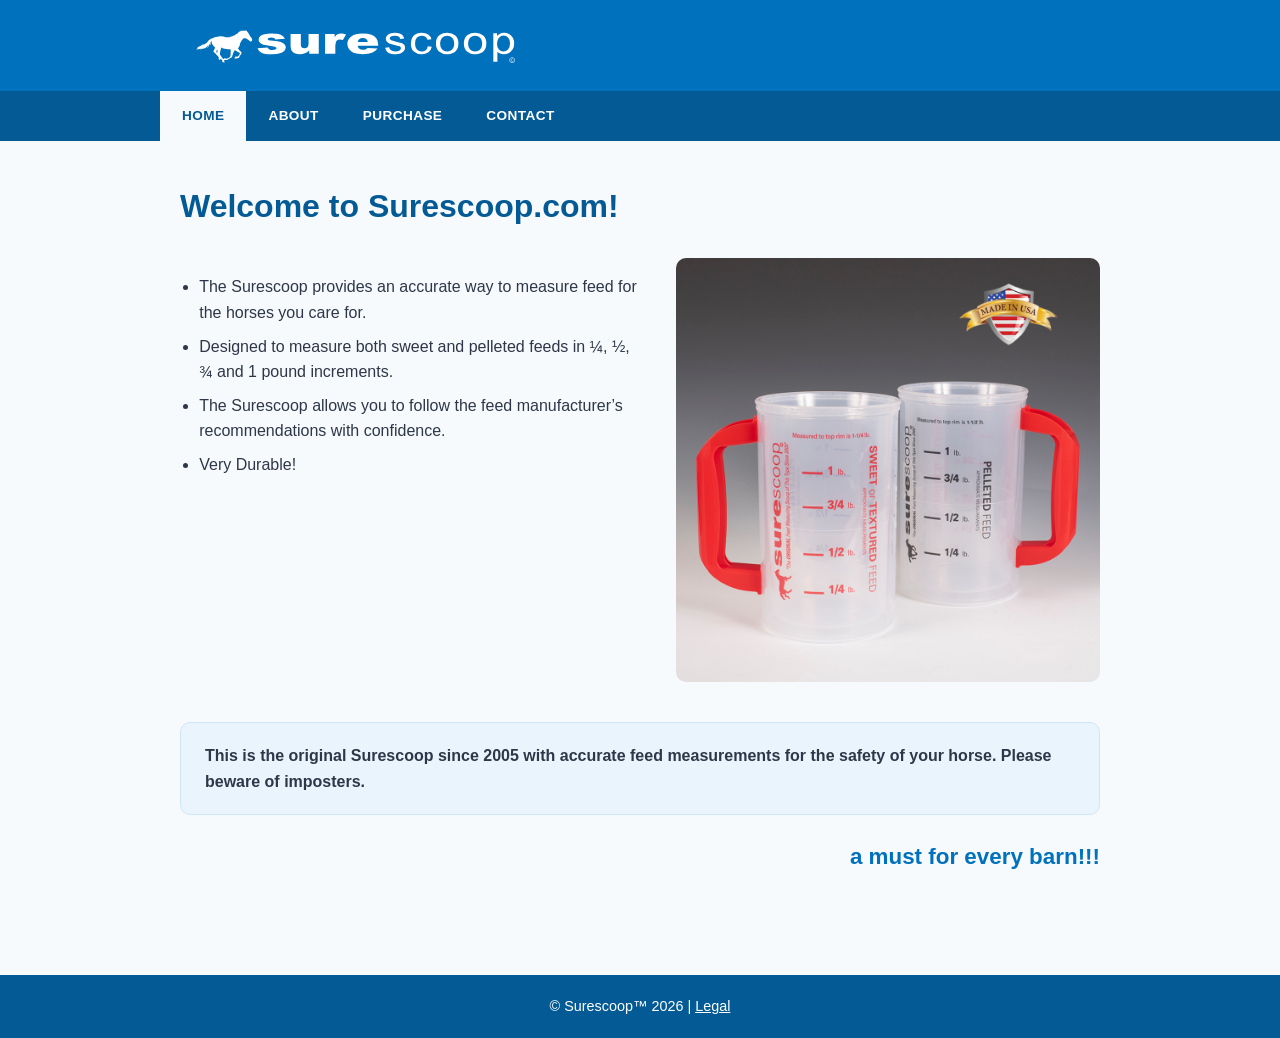
<file: index.html>
<!DOCTYPE html>
<html lang="en">
<head>
<meta charset="UTF-8">
<meta name="viewport" content="width=device-width, initial-scale=1.0">
<title>Surescoop - Welcome</title>
<meta name="description" content="The Surescoop is the original accurate feed measuring scoop for horses since 2005.">
<link rel="icon" type="image/png" href="images/favicon.png" sizes="32x32">
<link rel="shortcut icon" type="image/x-icon" href="favicon.ico">
<link href="css/style.css" rel="stylesheet">
</head>
<body>
<header class="site-header">
  <a class="logo-bar" href="index.html" aria-label="Surescoop home"><img src="images/surescoop-logo.svg" alt="Surescoop"></a>
</header>
<nav class="site-nav">
  <ul>
    <li class="active"><a href="index.html">Home</a></li>
    <li><a href="about.html">About</a></li>
    <li><a href="purchase.html">Purchase</a></li>
    <li><a href="contact.html">Contact</a></li>
  </ul>
</nav>
<main>
  <div class="container">
    <h2>Welcome to Surescoop.com!</h2>

    <div class="hero">
      <div class="hero-text">
        <ul>
          <li>The Surescoop provides an accurate way to measure feed for the horses you care for.</li>
          <li>Designed to measure both sweet and pelleted feeds in &frac14;, &frac12;, &frac34; and 1 pound increments.</li>
          <li>The Surescoop allows you to follow the feed manufacturer&rsquo;s recommendations with confidence.</li>
          <li>Very Durable!</li>
        </ul>
      </div>
      <div class="hero-image">
        <img src="images/surescoop_new_two_sides.jpg" alt="The Surescoop, front and back, showing sweet feed and pelleted feed measurement lines">
      </div>
    </div>

    <div class="callout">This is the original Surescoop since 2005 with accurate feed measurements for the safety of your horse. Please beware of imposters.</div>
    <div class="tagline">A Must For Every Barn!!!</div>
  </div>
</main>
<footer class="site-footer">
  <div class="container">
    <p>&copy; Surescoop&trade; <span id="year"></span> | <a href="about.html">Legal</a></p>
  </div>
</footer>
<script>document.getElementById('year').textContent = new Date().getFullYear();</script>
</body>
</html>
</file>
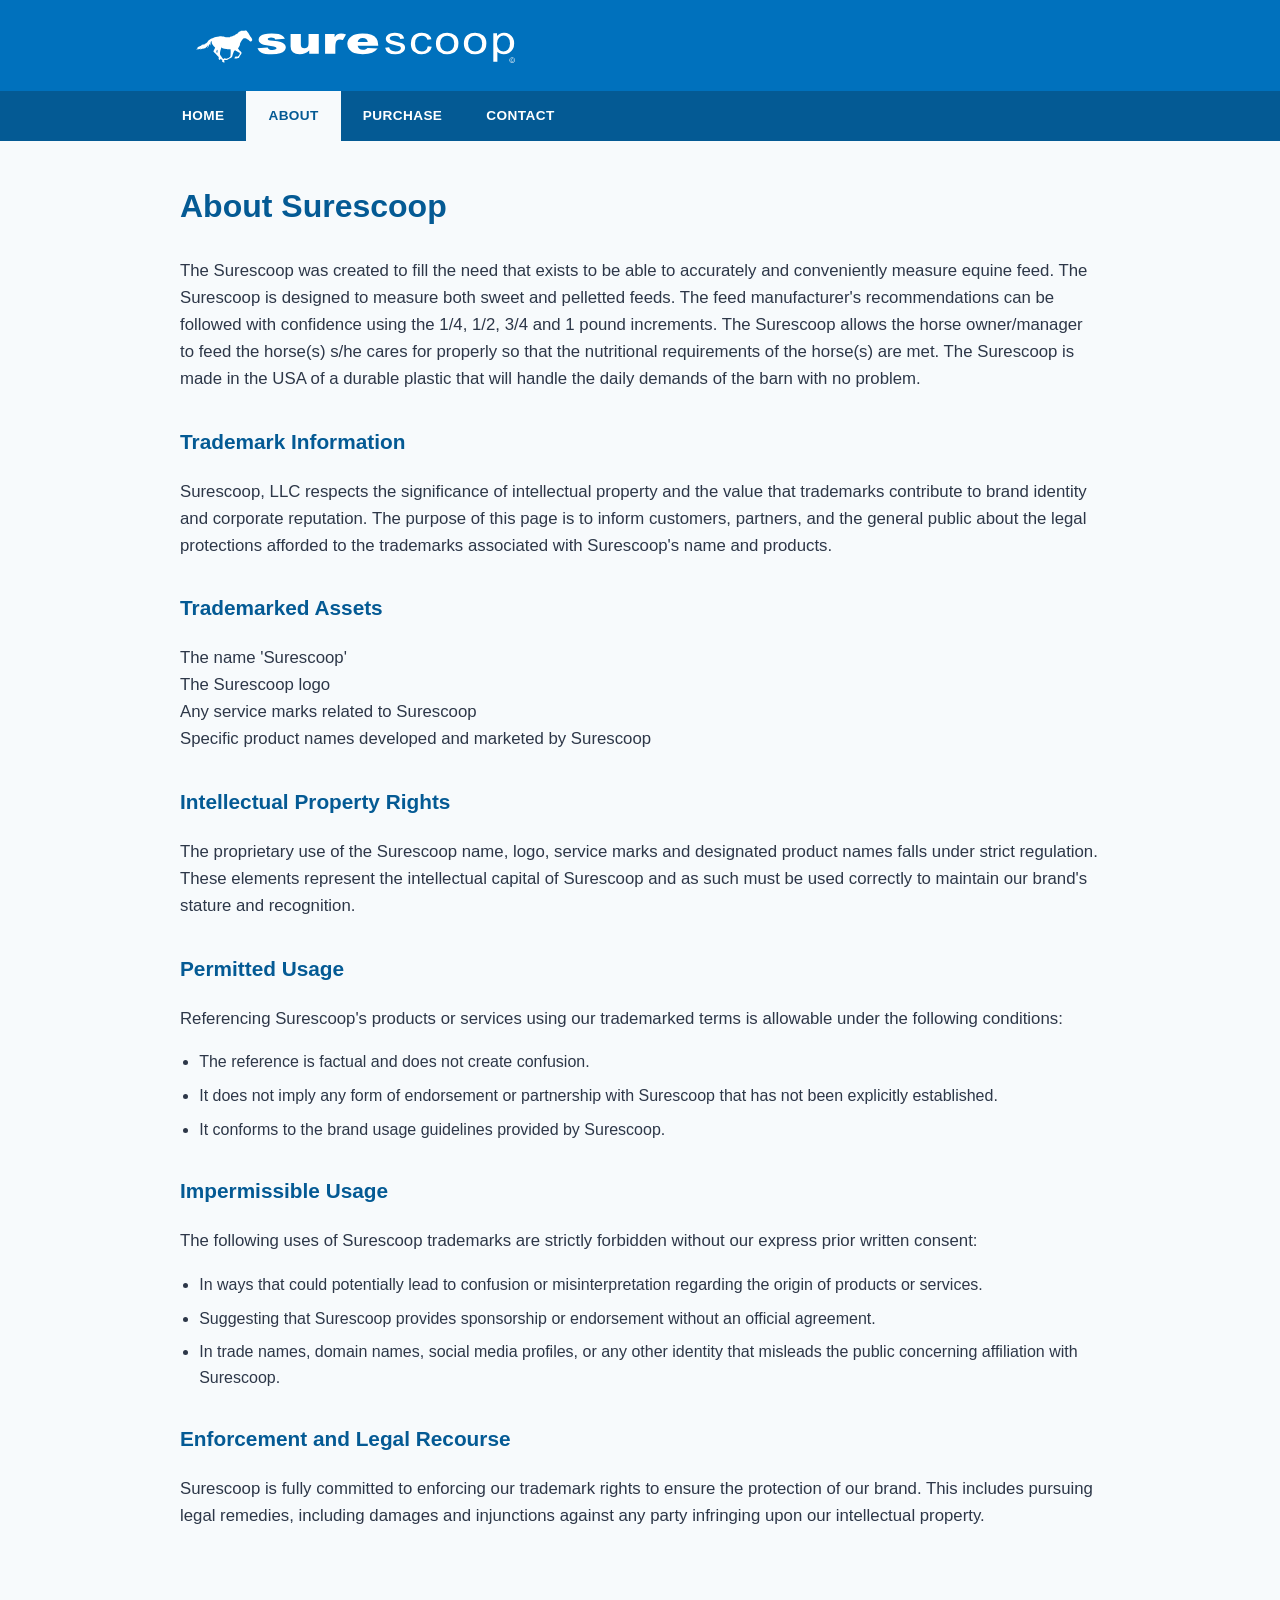
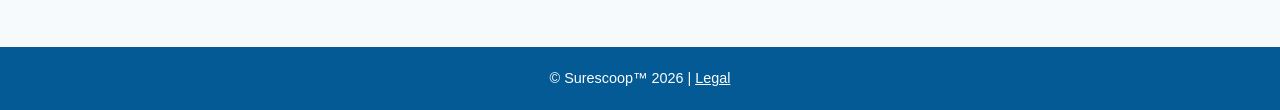
<file: about.html>
<!DOCTYPE html>
<html lang="en">
<head>
<meta charset="UTF-8">
<meta name="viewport" content="width=device-width, initial-scale=1.0">
<title>Surescoop - About</title>
<meta name="description" content="About the Surescoop, the original accurate feed measuring scoop for horses, and its trademark information.">
<link rel="icon" type="image/png" href="images/favicon.png" sizes="32x32">
<link rel="shortcut icon" type="image/x-icon" href="favicon.ico">
<link href="css/style.css" rel="stylesheet">
</head>
<body>
<header class="site-header">
  <a class="logo-bar" href="index.html" aria-label="Surescoop home"><img src="images/surescoop-logo.svg" alt="Surescoop"></a>
</header>
<nav class="site-nav">
  <ul>
    <li><a href="index.html">Home</a></li>
    <li class="active"><a href="about.html">About</a></li>
    <li><a href="purchase.html">Purchase</a></li>
    <li><a href="contact.html">Contact</a></li>
  </ul>
</nav>
<main>
  <div class="container">
    <h2>About Surescoop</h2>

    <p>The Surescoop was created to fill the need that exists to be able to accurately and conveniently measure equine feed. The Surescoop is designed to measure both sweet and pelletted feeds. The feed manufacturer's recommendations can be followed with confidence using the 1/4, 1/2, 3/4 and 1 pound increments. The Surescoop allows the horse owner/manager to feed the horse(s) s/he cares for properly so that the nutritional requirements of the horse(s) are met. The Surescoop is made in the USA of a durable plastic that will handle the daily demands of the barn with no problem.</p>

    <h3>Trademark Information</h3>
    <p>Surescoop, LLC respects the significance of intellectual property and the value that trademarks contribute to brand identity and corporate reputation. The purpose of this page is to inform customers, partners, and the general public about the legal protections afforded to the trademarks associated with Surescoop's name and products.</p>

    <h3>Trademarked Assets</h3>
    <p>The name 'Surescoop'<br>
    The Surescoop logo<br>
    Any service marks related to Surescoop<br>
    Specific product names developed and marketed by Surescoop</p>

    <h3>Intellectual Property Rights</h3>
    <p>The proprietary use of the Surescoop name, logo, service marks and designated product names falls under strict regulation. These elements represent the intellectual capital of Surescoop and as such must be used correctly to maintain our brand's stature and recognition.</p>

    <h3>Permitted Usage</h3>
    <p>Referencing Surescoop's products or services using our trademarked terms is allowable under the following conditions:</p>
    <ul>
      <li>The reference is factual and does not create confusion.</li>
      <li>It does not imply any form of endorsement or partnership with Surescoop that has not been explicitly established.</li>
      <li>It conforms to the brand usage guidelines provided by Surescoop.</li>
    </ul>

    <h3>Impermissible Usage</h3>
    <p>The following uses of Surescoop trademarks are strictly forbidden without our express prior written consent:</p>
    <ul>
      <li>In ways that could potentially lead to confusion or misinterpretation regarding the origin of products or services.</li>
      <li>Suggesting that Surescoop provides sponsorship or endorsement without an official agreement.</li>
      <li>In trade names, domain names, social media profiles, or any other identity that misleads the public concerning affiliation with Surescoop.</li>
    </ul>

    <h3>Enforcement and Legal Recourse</h3>
    <p>Surescoop is fully committed to enforcing our trademark rights to ensure the protection of our brand. This includes pursuing legal remedies, including damages and injunctions against any party infringing upon our intellectual property.</p>
  </div>
</main>
<footer class="site-footer">
  <div class="container">
    <p>&copy; Surescoop&trade; <span id="year"></span> | <a href="about.html">Legal</a></p>
  </div>
</footer>
<script>document.getElementById('year').textContent = new Date().getFullYear();</script>
</body>
</html>
</file>
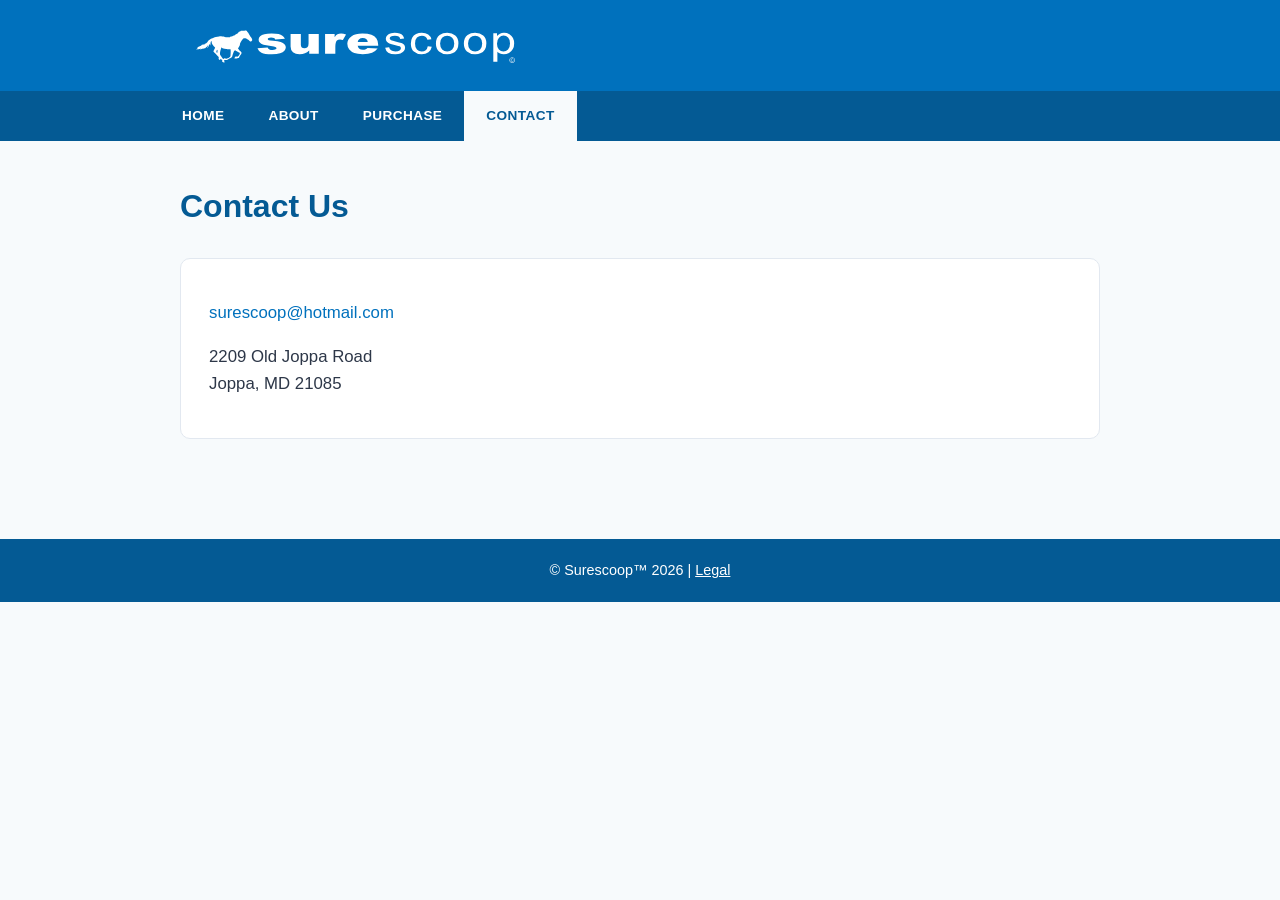
<file: contact.html>
<!DOCTYPE html>
<html lang="en">
<head>
<meta charset="UTF-8">
<meta name="viewport" content="width=device-width, initial-scale=1.0">
<title>Surescoop - Contact Us</title>
<meta name="description" content="Contact Surescoop by email or mail.">
<link rel="icon" type="image/png" href="images/favicon.png" sizes="32x32">
<link rel="shortcut icon" type="image/x-icon" href="favicon.ico">
<link href="css/style.css" rel="stylesheet">
</head>
<body>
<header class="site-header">
  <a class="logo-bar" href="index.html" aria-label="Surescoop home"><img src="images/surescoop-logo.svg" alt="Surescoop"></a>
</header>
<nav class="site-nav">
  <ul>
    <li><a href="index.html">Home</a></li>
    <li><a href="about.html">About</a></li>
    <li><a href="purchase.html">Purchase</a></li>
    <li class="active"><a href="contact.html">Contact</a></li>
  </ul>
</nav>
<main>
  <div class="container">
    <h2>Contact Us</h2>
    <div class="card">
      <p><a href="mailto:surescoop@hotmail.com">surescoop@hotmail.com</a></p>
      <p>2209 Old Joppa Road<br>
      Joppa, MD 21085</p>
    </div>
  </div>
</main>
<footer class="site-footer">
  <div class="container">
    <p>&copy; Surescoop&trade; <span id="year"></span> | <a href="about.html">Legal</a></p>
  </div>
</footer>
<script>document.getElementById('year').textContent = new Date().getFullYear();</script>
</body>
</html>
</file>
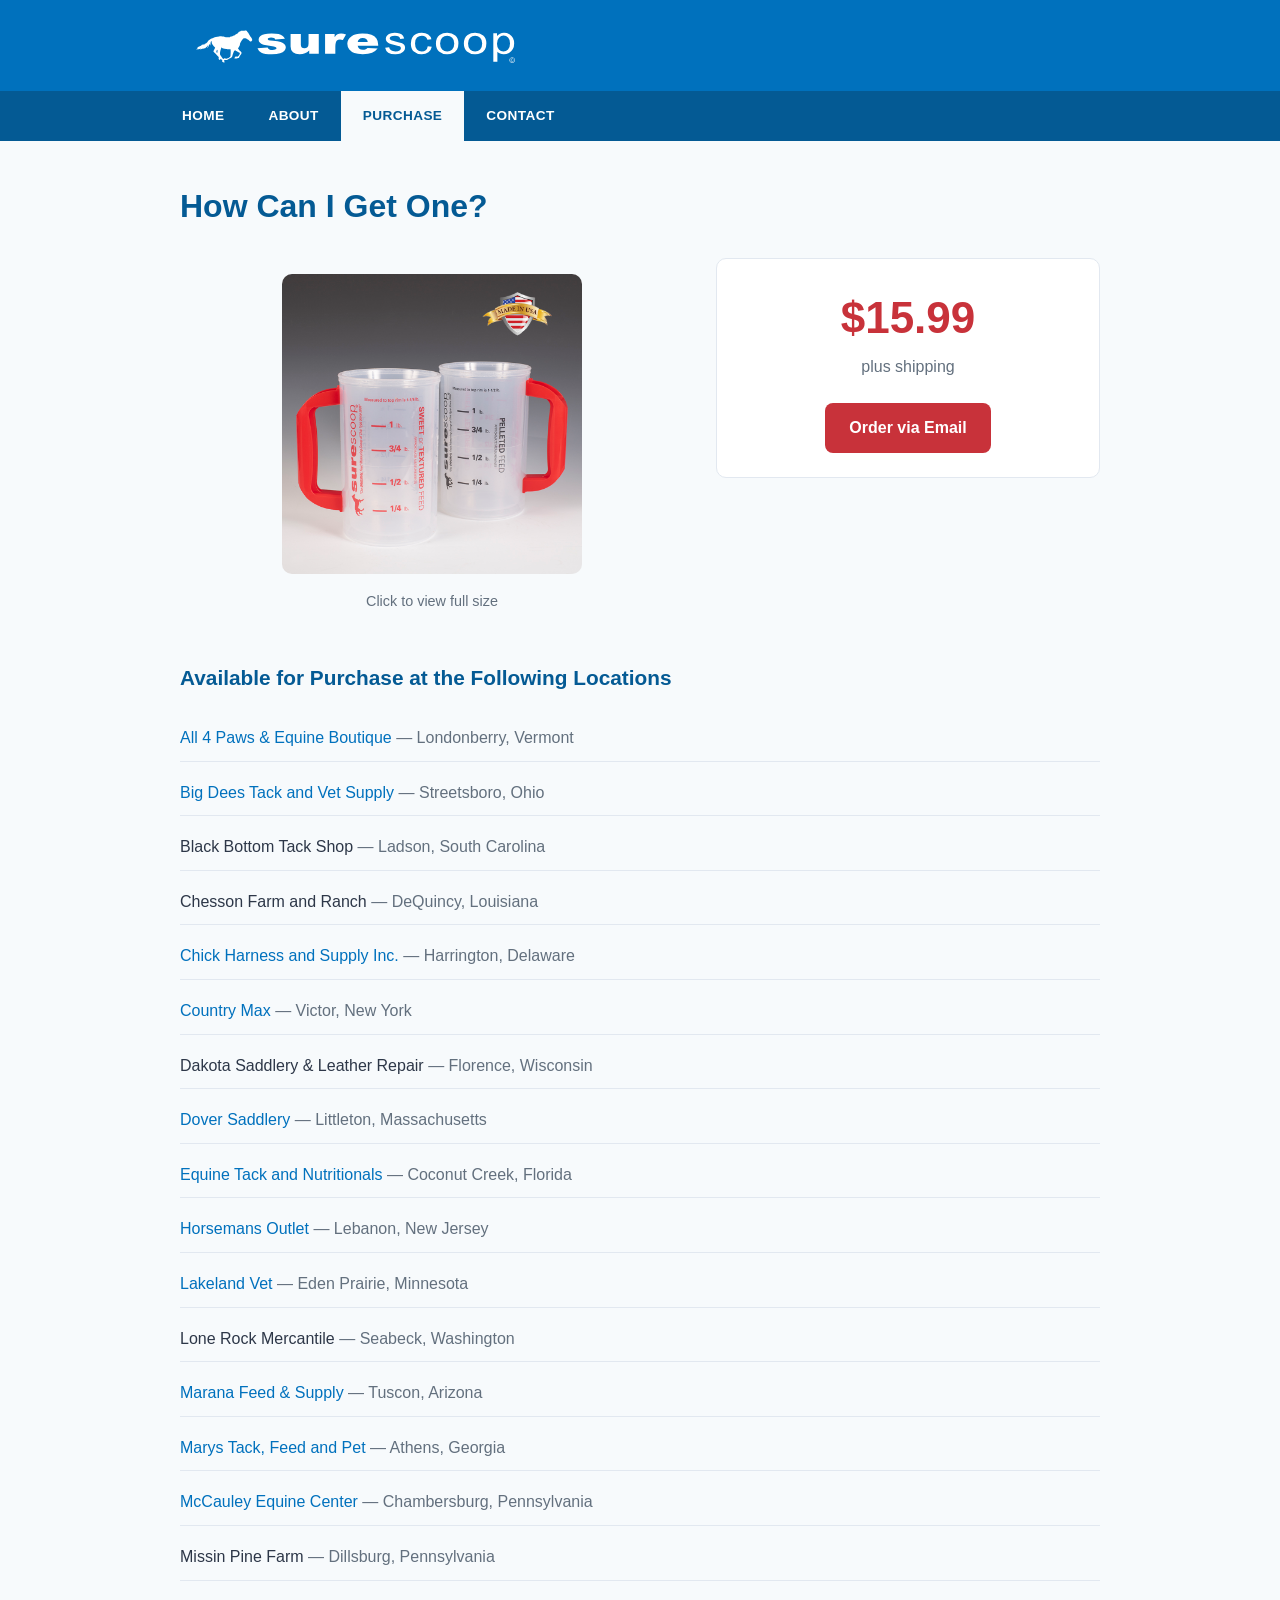
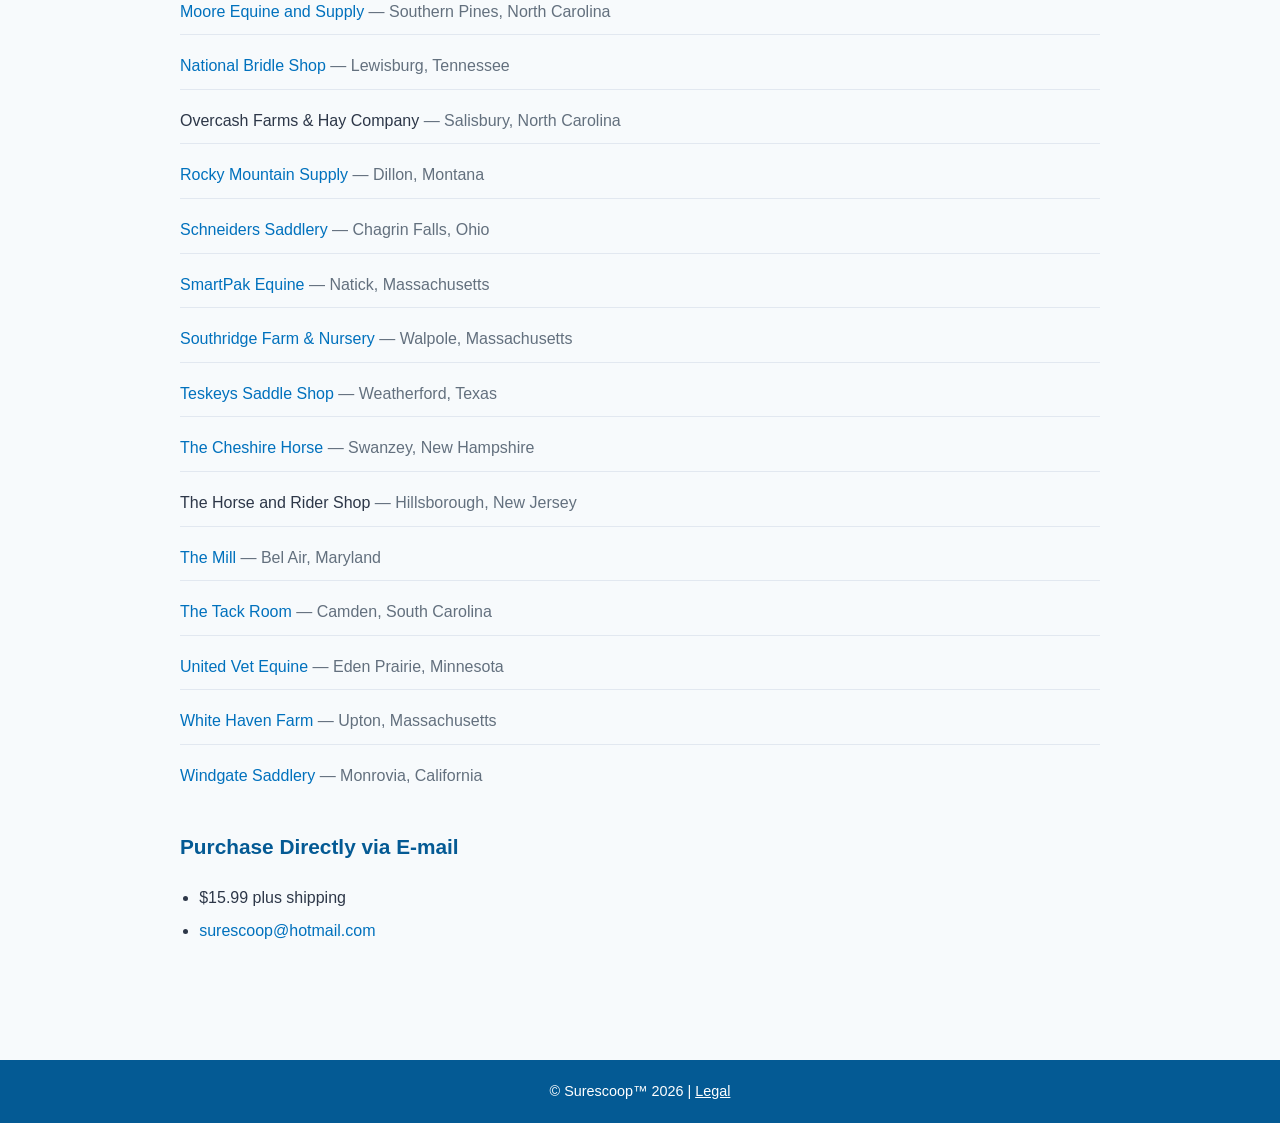
<file: purchase.html>
<!DOCTYPE html>
<html lang="en">
<head>
<meta charset="UTF-8">
<meta name="viewport" content="width=device-width, initial-scale=1.0">
<title>Surescoop - How Can I Get One?</title>
<meta name="description" content="Purchase the Surescoop online, by email, or at a retailer near you.">
<link rel="icon" type="image/png" href="images/favicon.png" sizes="32x32">
<link rel="shortcut icon" type="image/x-icon" href="favicon.ico">
<link href="css/style.css" rel="stylesheet">
</head>
<body>
<header class="site-header">
  <a class="logo-bar" href="index.html" aria-label="Surescoop home"><img src="images/surescoop-logo.svg" alt="Surescoop"></a>
</header>
<nav class="site-nav">
  <ul>
    <li><a href="index.html">Home</a></li>
    <li><a href="about.html">About</a></li>
    <li class="active"><a href="purchase.html">Purchase</a></li>
    <li><a href="contact.html">Contact</a></li>
  </ul>
</nav>
<main>
  <div class="container">
    <h2>How Can I Get One?</h2>

    <div class="purchase-panel">
      <figure class="product-photo">
        <a href="images/surescoop_new_two_sides.jpg" target="_blank" rel="noopener">
          <img src="images/surescoop_new_two_sides.jpg" alt="Both sides of the Surescoop" width="300" height="300">
        </a>
        <figcaption>Click to view full size</figcaption>
      </figure>
      <div class="price-box">
        <div class="price">$15.99</div>
        <div class="price-note">plus shipping</div>
        <a class="button" href="mailto:surescoop@hotmail.com">Order via Email</a>
      </div>
    </div>

    <h3>Available for Purchase at the Following Locations</h3>
    <ul class="vendor-list">
      <li><a href="http://www.all4pawsvt.com" target="_blank" rel="noopener">All 4 Paws & Equine Boutique</a> <span class="vendor-location">&mdash; Londonberry, Vermont</span></li>
      <li><a href="http://www.bigdweb.com/" target="_blank" rel="noopener">Big Dees Tack and Vet Supply</a> <span class="vendor-location">&mdash; Streetsboro, Ohio</span></li>
      <li>Black Bottom Tack Shop <span class="vendor-location">&mdash; Ladson, South Carolina</span></li>
      <li>Chesson Farm and Ranch <span class="vendor-location">&mdash; DeQuincy, Louisiana</span></li>
      <li><a href="http://www.chicksaddlery.com" target="_blank" rel="noopener">Chick Harness and Supply Inc.</a> <span class="vendor-location">&mdash; Harrington, Delaware</span></li>
      <li><a href="https://www.countrymax.com" target="_blank" rel="noopener">Country Max</a> <span class="vendor-location">&mdash; Victor, New York</span></li>
      <li>Dakota Saddlery & Leather Repair <span class="vendor-location">&mdash; Florence, Wisconsin</span></li>
      <li><a href="http://www.doversaddlery.com/" target="_blank" rel="noopener">Dover Saddlery</a> <span class="vendor-location">&mdash; Littleton, Massachusetts</span></li>
      <li><a href="http://www.shop.equinetan.com" target="_blank" rel="noopener">Equine Tack and Nutritionals</a> <span class="vendor-location">&mdash; Coconut Creek, Florida</span></li>
      <li><a href="http://www.horsemensoutlet.biz/" target="_blank" rel="noopener">Horsemans Outlet</a> <span class="vendor-location">&mdash; Lebanon, New Jersey</span></li>
      <li><a href="http://lakelandvetonline.com/" target="_blank" rel="noopener">Lakeland Vet</a> <span class="vendor-location">&mdash; Eden Prairie, Minnesota</span></li>
      <li>Lone Rock Mercantile <span class="vendor-location">&mdash; Seabeck, Washington</span></li>
      <li><a href="http://www.maranafeed.com/" target="_blank" rel="noopener">Marana Feed & Supply</a> <span class="vendor-location">&mdash; Tuscon, Arizona</span></li>
      <li><a href="http://www.marystackfeedpet.com/" target="_blank" rel="noopener">Marys Tack, Feed and Pet</a> <span class="vendor-location">&mdash; Athens, Georgia</span></li>
      <li><a href="http://www.mccauleybros.com/" target="_blank" rel="noopener">McCauley Equine Center</a> <span class="vendor-location">&mdash; Chambersburg, Pennsylvania</span></li>
      <li>Missin Pine Farm <span class="vendor-location">&mdash; Dillsburg, Pennsylvania</span></li>
      <li><a href="http://www.mooreequine.com/" target="_blank" rel="noopener">Moore Equine and Supply</a> <span class="vendor-location">&mdash; Southern Pines, North Carolina</span></li>
      <li><a href="http://www.nationalbridle.com/" target="_blank" rel="noopener">National Bridle Shop</a> <span class="vendor-location">&mdash; Lewisburg, Tennessee</span></li>
      <li>Overcash Farms & Hay Company <span class="vendor-location">&mdash; Salisbury, North Carolina</span></li>
      <li><a href="http://www.rmsi.coop/" target="_blank" rel="noopener">Rocky Mountain Supply</a> <span class="vendor-location">&mdash; Dillon, Montana</span></li>
      <li><a href="http://www.sstack.com/" target="_blank" rel="noopener">Schneiders Saddlery</a> <span class="vendor-location">&mdash; Chagrin Falls, Ohio</span></li>
      <li><a href="http://www.smartpakequine.com/" target="_blank" rel="noopener">SmartPak Equine</a> <span class="vendor-location">&mdash; Natick, Massachusetts</span></li>
      <li><a href="http://www.southridgefarmnursery.com/" target="_blank" rel="noopener">Southridge Farm & Nursery</a> <span class="vendor-location">&mdash; Walpole, Massachusetts</span></li>
      <li><a href="http://www.teskeys.com/" target="_blank" rel="noopener">Teskeys Saddle Shop</a> <span class="vendor-location">&mdash; Weatherford, Texas</span></li>
      <li><a href="https://www.cheshirehorse.com" target="_blank" rel="noopener">The Cheshire Horse</a> <span class="vendor-location">&mdash; Swanzey, New Hampshire</span></li>
      <li>The Horse and Rider Shop <span class="vendor-location">&mdash; Hillsborough, New Jersey</span></li>
      <li><a href="http://www.themillofbelair.com/" target="_blank" rel="noopener">The Mill</a> <span class="vendor-location">&mdash; Bel Air, Maryland</span></li>
      <li><a href="https://www.tackroomonline.com" target="_blank" rel="noopener">The Tack Room</a> <span class="vendor-location">&mdash; Camden, South Carolina</span></li>
      <li><a href="http://www.unitedvetequine.com/" target="_blank" rel="noopener">United Vet Equine</a> <span class="vendor-location">&mdash; Eden Prairie, Minnesota</span></li>
      <li><a href="http://www.whitehavenfarm.com/" target="_blank" rel="noopener">White Haven Farm</a> <span class="vendor-location">&mdash; Upton, Massachusetts</span></li>
      <li><a href="http://www.windgatesaddlery.com/" target="_blank" rel="noopener">Windgate Saddlery</a> <span class="vendor-location">&mdash; Monrovia, California</span></li>
    </ul>

    <h3>Purchase Directly via E-mail</h3>
    <ul>
      <li>$15.99 plus shipping</li>
      <li><a href="mailto:surescoop@hotmail.com">surescoop@hotmail.com</a></li>
    </ul>
  </div>
</main>
<footer class="site-footer">
  <div class="container">
    <p>&copy; Surescoop&trade; <span id="year"></span> | <a href="about.html">Legal</a></p>
  </div>
</footer>
<script>document.getElementById('year').textContent = new Date().getFullYear();</script>
</body>
</html>
</file>
<file: css/style.css>
:root {
  --primary: #0071bd;
  --primary-dark: #045a94;
  --primary-light: #eaf4fc;
  --accent: #c8323a;
  --text: #2d3748;
  --muted: #63707e;
  --border: #e2e8f0;
  --bg: #f7fafc;
}

* {
  box-sizing: border-box;
}

body {
  margin: 0;
  font-family: -apple-system, BlinkMacSystemFont, "Segoe UI", Roboto, Helvetica, Arial, sans-serif;
  color: var(--text);
  background: var(--bg);
  line-height: 1.6;
}

a {
  color: var(--primary);
  text-decoration: none;
}

a:hover {
  color: var(--primary-dark);
  text-decoration: underline;
}

.container {
  max-width: 960px;
  margin: 0 auto;
  padding: 0 20px;
}

/* Header */

header.site-header {
  background: var(--primary);
}

.logo-bar {
  display: flex;
  justify-content: flex-start;
  max-width: 960px;
  margin: 0 auto;
  padding: 12px 20px;
}

.logo-bar img {
  display: block;
  width: 100%;
  max-width: 350px;
  height: auto;
}

nav.site-nav {
  background: var(--primary-dark);
}

nav.site-nav ul {
  list-style: none;
  margin: 0;
  padding: 0;
  display: flex;
  flex-wrap: wrap;
  max-width: 960px;
  margin: 0 auto;
}

nav.site-nav a {
  display: block;
  padding: 14px 22px;
  color: #fff;
  font-weight: 600;
  letter-spacing: 0.03em;
  text-transform: uppercase;
  font-size: 0.85rem;
}

nav.site-nav a:hover {
  background: rgba(255, 255, 255, 0.12);
  text-decoration: none;
}

nav.site-nav li.active a {
  background: var(--bg);
  color: var(--primary-dark);
}

/* Main content */

main {
  padding: 40px 0 60px;
}

main h2 {
  color: var(--primary-dark);
  font-size: 2rem;
  margin-top: 0;
}

main h3 {
  color: var(--primary-dark);
  font-size: 1.3rem;
  margin-top: 2rem;
}

main p {
  font-size: 1.05rem;
}

main ul {
  padding-left: 1.2rem;
}

main ul li {
  margin-bottom: 0.5rem;
}

.card {
  background: #fff;
  border: 1px solid var(--border);
  border-radius: 10px;
  padding: 24px 28px;
}

.hero {
  display: flex;
  flex-wrap: wrap;
  align-items: flex-start;
  gap: 32px;
  margin-bottom: 32px;
}

.hero-text {
  flex: 1 1 320px;
}

.hero-image {
  flex: 1 1 280px;
  min-width: 0;
  text-align: center;
}

.hero-image img {
  max-width: 100%;
  border-radius: 10px;
}

.callout {
  background: var(--primary-light);
  border: 1px solid #cfe6f7;
  border-radius: 10px;
  padding: 20px 24px;
  font-weight: 600;
  margin: 24px 0;
}

.tagline {
  text-align: right;
  color: var(--primary);
  font-weight: 700;
  font-size: 1.4rem;
  text-transform: lowercase;
  margin-top: 8px;
}

/* Purchase page */

.purchase-panel {
  display: flex;
  flex-wrap: wrap;
  gap: 32px;
  align-items: flex-start;
  margin-bottom: 32px;
}

.product-photo {
  flex: 1 1 280px;
  text-align: center;
}

.product-photo img {
  max-width: 100%;
  border-radius: 10px;
}

.product-photo figcaption {
  margin-top: 8px;
  font-size: 0.9rem;
  color: var(--muted);
}

.price-box {
  flex: 1 1 240px;
  background: #fff;
  border: 1px solid var(--border);
  border-radius: 10px;
  padding: 24px;
  text-align: center;
}

.price-box .price {
  font-size: 2.75rem;
  font-weight: 800;
  color: var(--accent);
}

.price-box .price-note {
  color: var(--muted);
  margin-bottom: 16px;
}

.button {
  display: inline-block;
  background: var(--accent);
  color: #fff;
  font-weight: 700;
  padding: 12px 24px;
  border-radius: 8px;
  margin-top: 8px;
}

.button:hover {
  background: #a8272e;
  color: #fff;
  text-decoration: none;
}

.vendor-list {
  list-style: none;
  padding: 0;
}

.vendor-list li {
  padding: 10px 0;
  border-bottom: 1px solid var(--border);
}

.vendor-list li:last-child {
  border-bottom: none;
}

.vendor-list .vendor-location {
  color: var(--muted);
}

/* Footer */

footer.site-footer {
  background: var(--primary-dark);
  color: #fff;
  padding: 20px 0;
  margin-top: 40px;
}

footer.site-footer p {
  margin: 0;
  text-align: center;
  font-size: 0.9rem;
}

footer.site-footer a {
  color: #fff;
  text-decoration: underline;
}

@media (max-width: 600px) {
  nav.site-nav ul {
    justify-content: center;
  }

  main h2 {
    font-size: 1.6rem;
  }

  .price-box .price {
    font-size: 2.2rem;
  }
}
</file>
